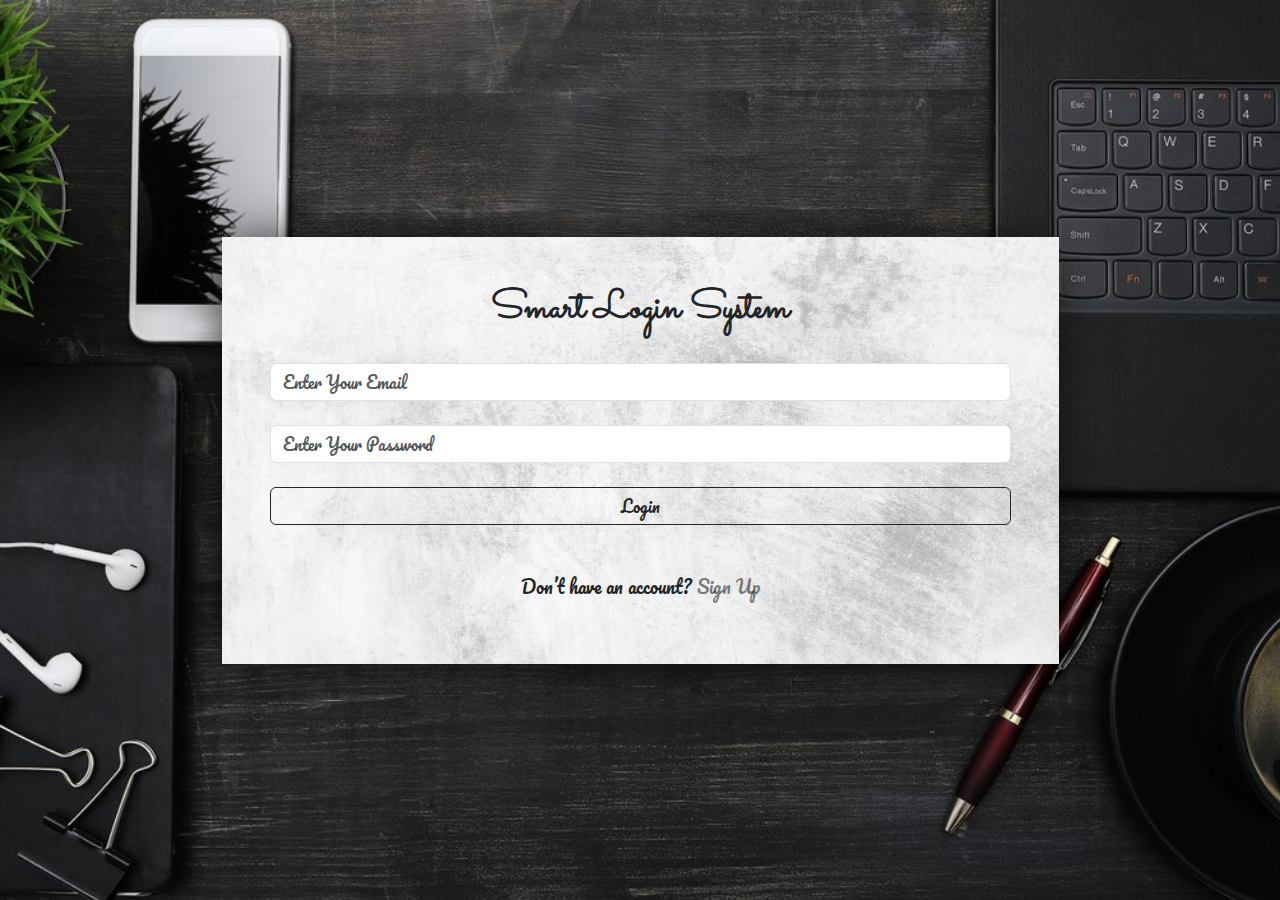
<file: index.html>
<!DOCTYPE html>
<html lang="en">
<head>
    <meta charset="UTF-8">
    <meta name="viewport" content="width=device-width, initial-scale=1.0">
    <title>Smart Login</title>
    <link rel="stylesheet" href="css/bootstrap.min.css"/>
    <link rel="stylesheet" href="css/style.css"/>
    <link rel="stylesheet" href="css/all.min.css"/>
    <link rel="preconnect" href="https://fonts.googleapis.com">
    <link rel="preconnect" href="https://fonts.gstatic.com" crossorigin>
    <link href="https://fonts.googleapis.com/css2?family=Birthstone+Bounce:wght@500&family=Pacifico&family=Sacramento&display=swap" rel="stylesheet">

</head>

<body>
  <div class="container vh-100 d-flex align-items-center justify-content-center  py-5">
  <form class=" w-75 p-5" >
    <h1>Smart Login System</h1>
    <input id="email" class="form-control w-100" placeholder="Enter Your Email"/>
    <input id="password" class="form-control w-100 my-4" placeholder="Enter Your Password"/>
    <p id="error" class="text-danger text-center d-none ">All inputs is required</p>

    <button id="btn" class="btn w-100 btn-outline-dark " type="button">Login</button>
    <p id="errorEmail" class="text-danger text-center d-none mt-5 ">Email or Password error</p>
    <p id="Success" class="text-success text-center d-none mt-5 ">Success</p>
    <p id="invalid" class="text-danger text-center d-none mt-5 ">Invalid data</p>
    <p class="mt-5 text-center">Don’t have an account? <a class="text-black-50 text-decoration-none" href="./signup.html">Sign Up</a> </p>
   
  </form>
  </div>

   


   

    <script src="./Js/index.js"></script>
    <script src="./Js/bootstrap.bundle.min.js"></script>


</body>
</html>
</file>
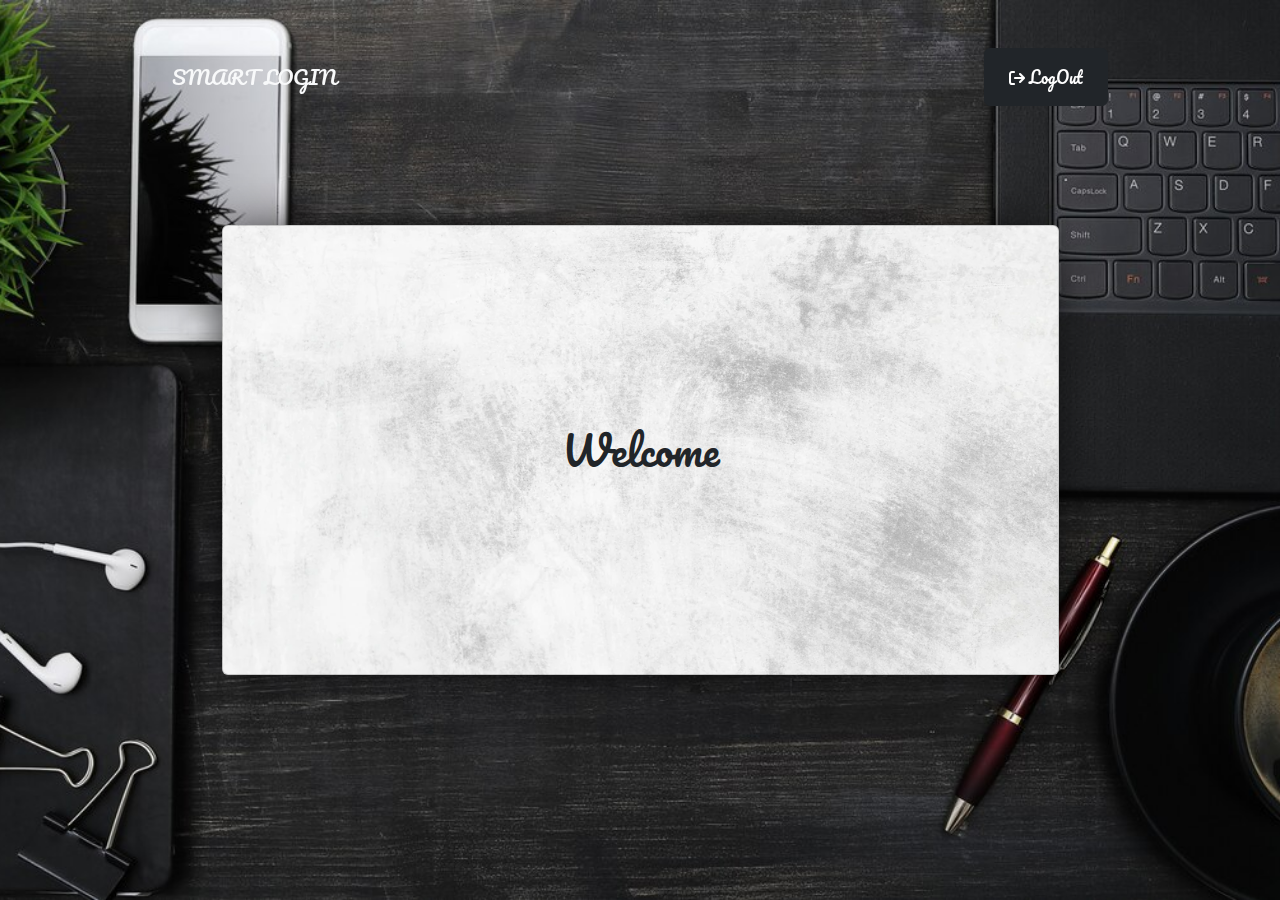
<file: home.html>
<!DOCTYPE html>
<html lang="en">
<head>
    <meta charset="UTF-8">
    <meta name="viewport" content="width=device-width, initial-scale=1.0">
    <title>smartLogin</title>
    <link rel="stylesheet" href="css/bootstrap.min.css"/>
    <link rel="stylesheet" href="css/style.css"/>
    <link rel="stylesheet" href="css/all.min.css"/>
    <link rel="preconnect" href="https://fonts.googleapis.com">
    <link rel="preconnect" href="https://fonts.gstatic.com" crossorigin>
    <link href="https://fonts.googleapis.com/css2?family=Birthstone+Bounce:wght@500&family=Pacifico&family=Sacramento&display=swap" rel="stylesheet">

</head>

<body>
    <nav class="navbar navbar-expand-sm w-75  mx-auto pt-5 fixed-top">
        <div class="container">
          <a class="navbar-brand text-light" href="#">SMART LOGIN</a>
          <button class="navbar-toggler" type="button" data-bs-toggle="collapse" data-bs-target="#navbarSupportedContent" aria-controls="navbarSupportedContent" aria-expanded="false" aria-label="Toggle navigation">
            <span class="navbar-toggler-icon"></span>
          </button>
          <div class="collapse navbar-collapse" id="navbarSupportedContent">
            <ul class="navbar-nav ms-auto mb-2 mb-lg-0">
              <li class="nav-item">
                <button   id="signOut" class="btn btn-dark py-3 px-4"> <i class="fa fa-sign-out"></i> LogOut</button>
                       
              </li>
            </ul>
          </div>
        </div>
    </nav>
        <div class="container vh-100 d-flex align-items-center justify-content-center ">
            <div class="card w-75 h-50 d-flex align-items-center justify-content-center">    
                <div id="user" class="  fs-1 ">Welcome </div>
            </div>
    </div>
</body>

<script src="./Js/home.js"></script>
<script src="./Js/bootstrap.bundle.min.js"></script> 


</html>
</file>
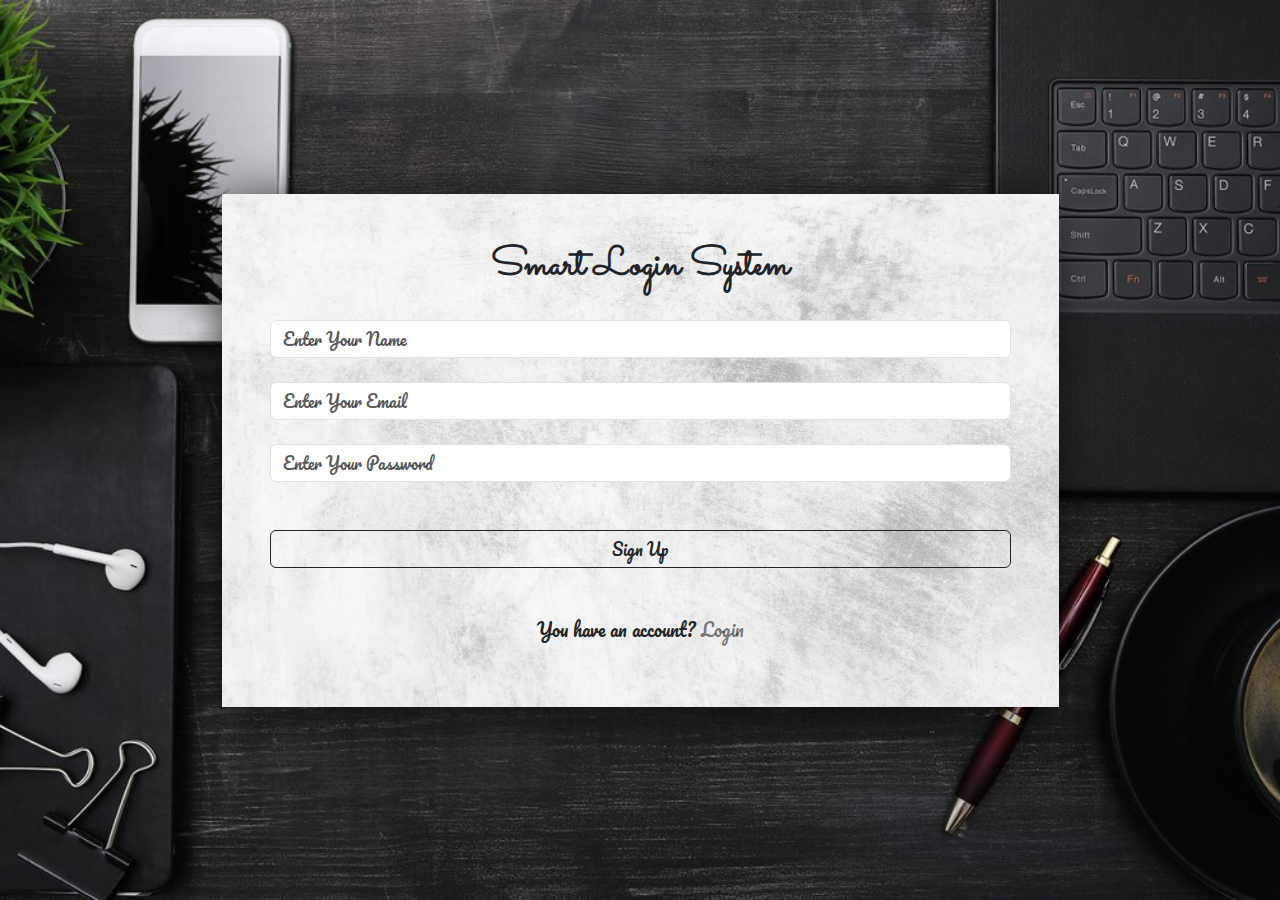
<file: signup.html>
<!DOCTYPE html>
<html lang="en">
<head>
    <meta charset="UTF-8">
    <meta name="viewport" content="width=device-width, initial-scale=1.0">
    <title>smartLogin</title>
    <link rel="stylesheet" href="css/bootstrap.min.css"/>
    <link rel="stylesheet" href="css/style.css"/>
    <link rel="stylesheet" href="css/all.min.css"/>
    <link rel="preconnect" href="https://fonts.googleapis.com">
    <link rel="preconnect" href="https://fonts.gstatic.com" crossorigin>
    <link href="https://fonts.googleapis.com/css2?family=Birthstone+Bounce:wght@500&family=Pacifico&family=Sacramento&display=swap" rel="stylesheet">

</head>

<body>
  <div class="container vh-100 d-flex align-items-center justify-content-center  py-5">
  <form class=" w-75 p-5 " >
    <h1>Smart Login System</h1>
    <input class="form-control w-100" placeholder="Enter Your Name" id="userName"/>
    <input class="form-control w-100 my-4" placeholder="Enter Your Email" type="email" id="email"/>
    <input class="form-control w-100" placeholder="Enter Your Password" type="password" id="password"/>

    <p id="error" class="text-danger text-center d-none mt-5 ">All inputs is required</p>
    <p id="errorEmail" class="text-danger text-center d-none mt-5 ">Email already exists</p>
    <p id="Success" class="text-success text-center d-none mt-5 ">Success</p>
    <p id="invalid" class="text-danger text-center d-none mt-5 ">Invalid data</p>


    <button class="btn w-100 btn-outline-dark my-5" type="button" id="btn">Sign Up</button>

    <p class=" text-center">You have an account? <a class="text-black-50 text-decoration-none" href="./index.html">Login</a> </p>
   
  </form>
  </div>
   


   

    <script src="./Js/signup.js"></script> 
    <script src="./Js/bootstrap.bundle.min.js"></script> 


</body>
</html>
</file>
<file: css/style.css>
body{
    
    background-image: url('../images/workplace-with-smartphone-laptop-black-table-top-view-copyspace-background_144627-24860.jpg'); 
    background-size: cover;
    background-position: center;
    font-size: 18px;
    font-family: 'Pacifico', cursive;
}

h1 {
    font-weight: 600;
    text-align: center;
    font-family: 'Sacramento', cursive;
    margin-bottom: 30px;
}

.form-control{
    box-shadow: none !important;
}

form , .card{
    background-image: url('../images/white-painted-wall-texture-background_53876-138197.webp');
    box-shadow: -5px 2px 54px -9px rgba(0, 0, 0, 1);
    background-size: cover;
    background-position: center;
}
.form-control:focus {
    border-color: black;
}


@media only screen and (max-width:767px) { 
    .container form{
        width:100% !important;
        padding-inline: 20px !important;
        padding-block: 40px !important;
    }
  
  
}
</file>
